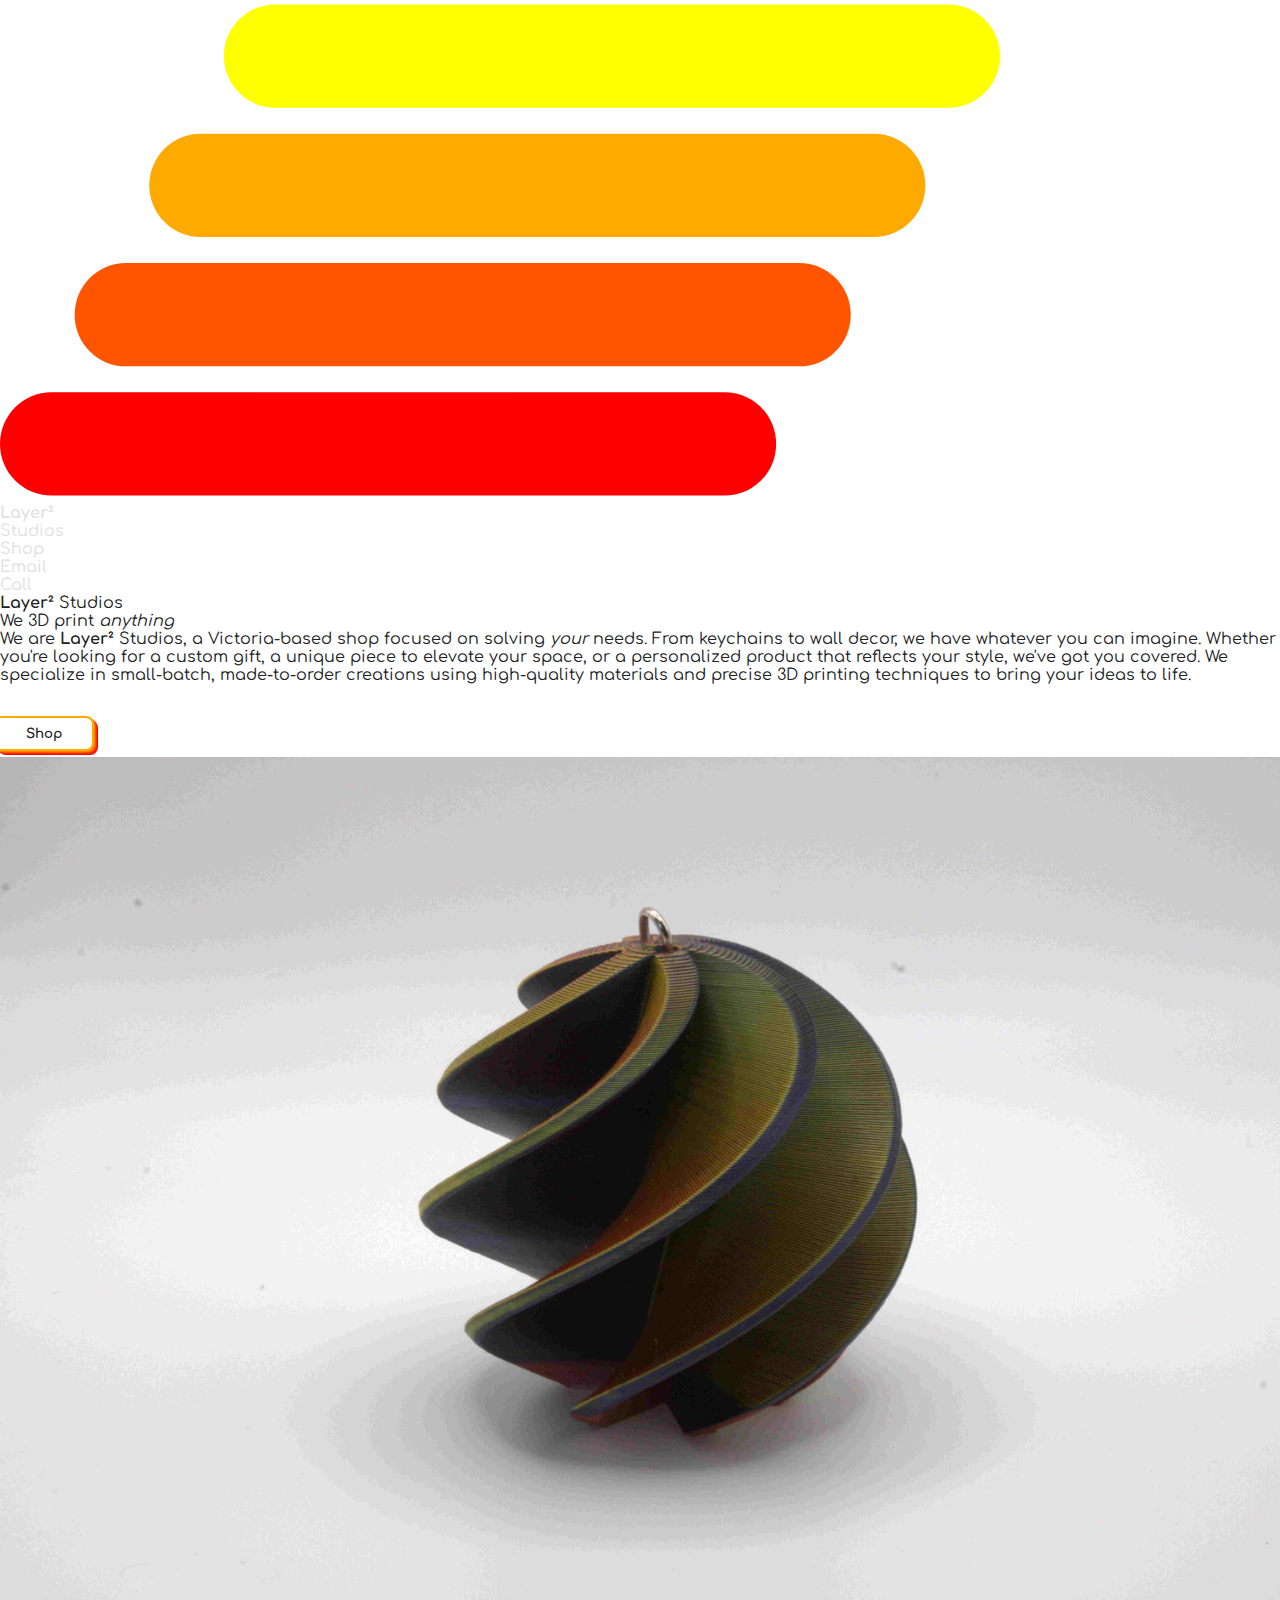
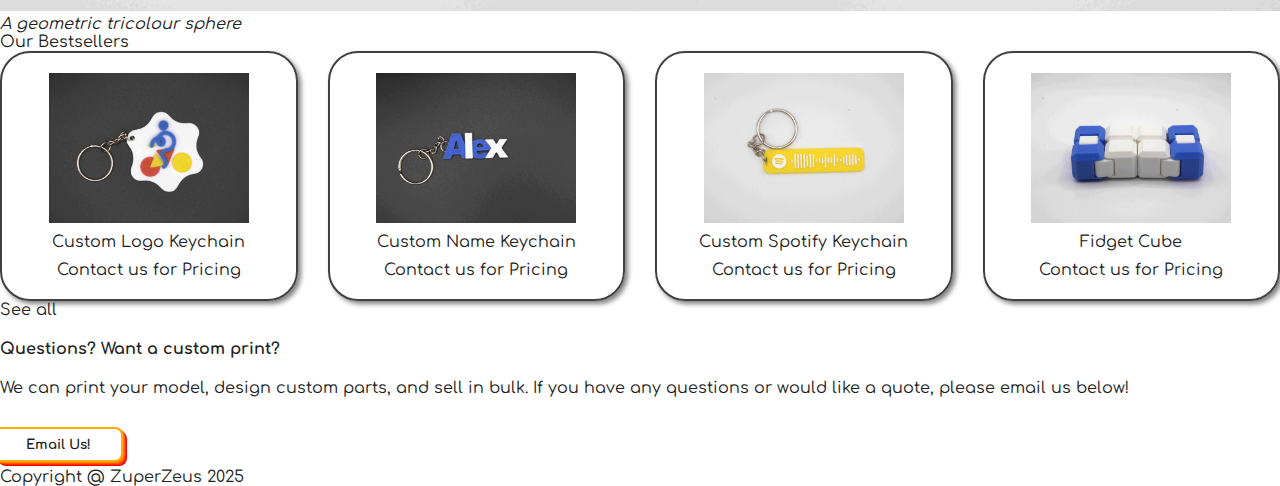
<file: index.html>
<!DOCTYPE html>
<html lang="en">
	<head>
		<meta charset="UTF-8">
		<meta http-equiv="X-UA-Compatible" content="IE=edge">
		<meta name="viewport" content="width=device-width, initial-scale=1.0">
		<title>Layer² Studios</title>
    <link rel="icon" type="image/x-icon" href="./assets/logos/icon_logo.svg">
		<link rel="stylesheet" href="./style.css">
    <script src="./script.js" defer></script>
	</head>
	<body>
		<div class="header">
			<ul class="header-left">
        <li class="header-logo">
          <a href="index.html">
            <img src="./assets/logos/icon_logo.svg">
          </a>
        </li>
				<li>
          <a href="./index.html">
            <div class="layer2">Layer²</div> <div class="Studios">Studios</div>
          </a>
        </li>
        </a>
			</ul>
			<ul class="header-right">
				<li><a href="./shop.html">Shop</a></li>
				<li><a href="mailto:layersquaredstudios@gmail.com">Email</a></li>
				<li><a href="tel:+12369694998">Call</a></li>
			</ul>
		</div>
		<div class="welcome-img">
      <!-- <img src="./assets/start-background.jpg"> -->
      <!-- <div class="welcome-image-logo"> -->
        <div class="layer2">Layer²</div> 
        <div class="studios">Studios</div>
      <!-- </div> -->
    </div>
		<div class="website-description">
      <div class="website-description-title">We 3D print <em>anything</em></div>
      <div class="website-description-body">
          <div class="website-description-par">We are <div class="layer2">Layer²</div> <div class="studios">Studios</div>, a Victoria-based shop focused on solving <em>your</em> needs. From keychains to wall decor, we have whatever you can imagine. Whether you're looking for a custom gift, a unique piece to elevate your space, or a personalized product that reflects your style, we've got you covered. We specialize in small-batch, made-to-order creations using high-quality materials and precise 3D printing techniques to bring your ideas to life.
          <br>
          <br>
          <a href="./shop.html"><button>Shop</button></a> 
        </div>
        <div class="website-description-img">
          <img class="website-description-img-inner" src="./assets/products/decoration_christmas/1.jpg">
          <div class="website-description-img-text"><em>A geometric tricolour sphere</em></div>
        </div>
      </div>
		</div>
		
		<div class="shop">
      <div class="shop-title">Our Bestsellers</div>
      <div class="shop-cards">
        <div class="shop-cards">
          <div class="shop-card">
            <img class="shop-card-img" src="./assets/products/keychain_bike/1.jpg">
            <div class="shop-card-text">Custom Logo Keychain</div>
            <div class="shop-card-text">Contact us for Pricing</div>
          </div>
          <div class="shop-card">
            <img class="shop-card-img" src="./assets/products/keychain_text/1.jpg">
            <div class="shop-card-text">Custom Name Keychain</div>
            <div class="shop-card-text">Contact us for Pricing</div>
          </div>
        </div>
        <div class="shop-cards">
          <div class="shop-card">
            <img class="shop-card-img" src="./assets/products/keychain_spotify/1.jpg">
            <div class="shop-card-text">Custom Spotify Keychain</div>
            <div class="shop-card-text">Contact us for Pricing</div>
          </div>
          <div class="shop-card">
            <img class="shop-card-img" src="./assets/products/toy_fidget_cube/1.jpg">
            <div class="shop-card-text">Fidget Cube</div>
            <div class="shop-card-text">Contact us for Pricing</div>
          </div>
        </div>
      </div>
      <div class="see-all">
        <a href="./shop.html">See all</a>
      </div>
		</div>
		<!-- 
		<div class="inspiring-quote">
      <div class="inspiring-quote-box">
        <div class="inspiring-quote-text"><em>The seller/craftsman is very responsive and eager to customize the product per request. Amazing work ethic. This shop will be my first choice, if I'll need an additional product of that kind. Highly recommend A+ 👌 👍</em></div>
        <div class="inspiring-quote-attribution">- A satisfied customer</div>
      </div>
		</div>
    -->
		<div class="call-to-action">
      <div class="call-to-action-box">
        <div class="call-to-action-text">
          <h4>Questions? Want a custom print?</h4>
          <p>We can print your model, design custom parts, and sell in bulk. If you have any questions or would like a quote, please email us below! </p>
        </div>
        <a href="mailto:layersquaredstudios@gmail.com">
        <button>Email Us!</button>
        </a>
      </div>
    </div>

		<div class="footer">
			<a href="https://zuperzeus.com" target="_blank" rel="noopener noreferrer">Copyright @ ZuperZeus 2025</a>
		</div>
	</body>
</html>
</file>
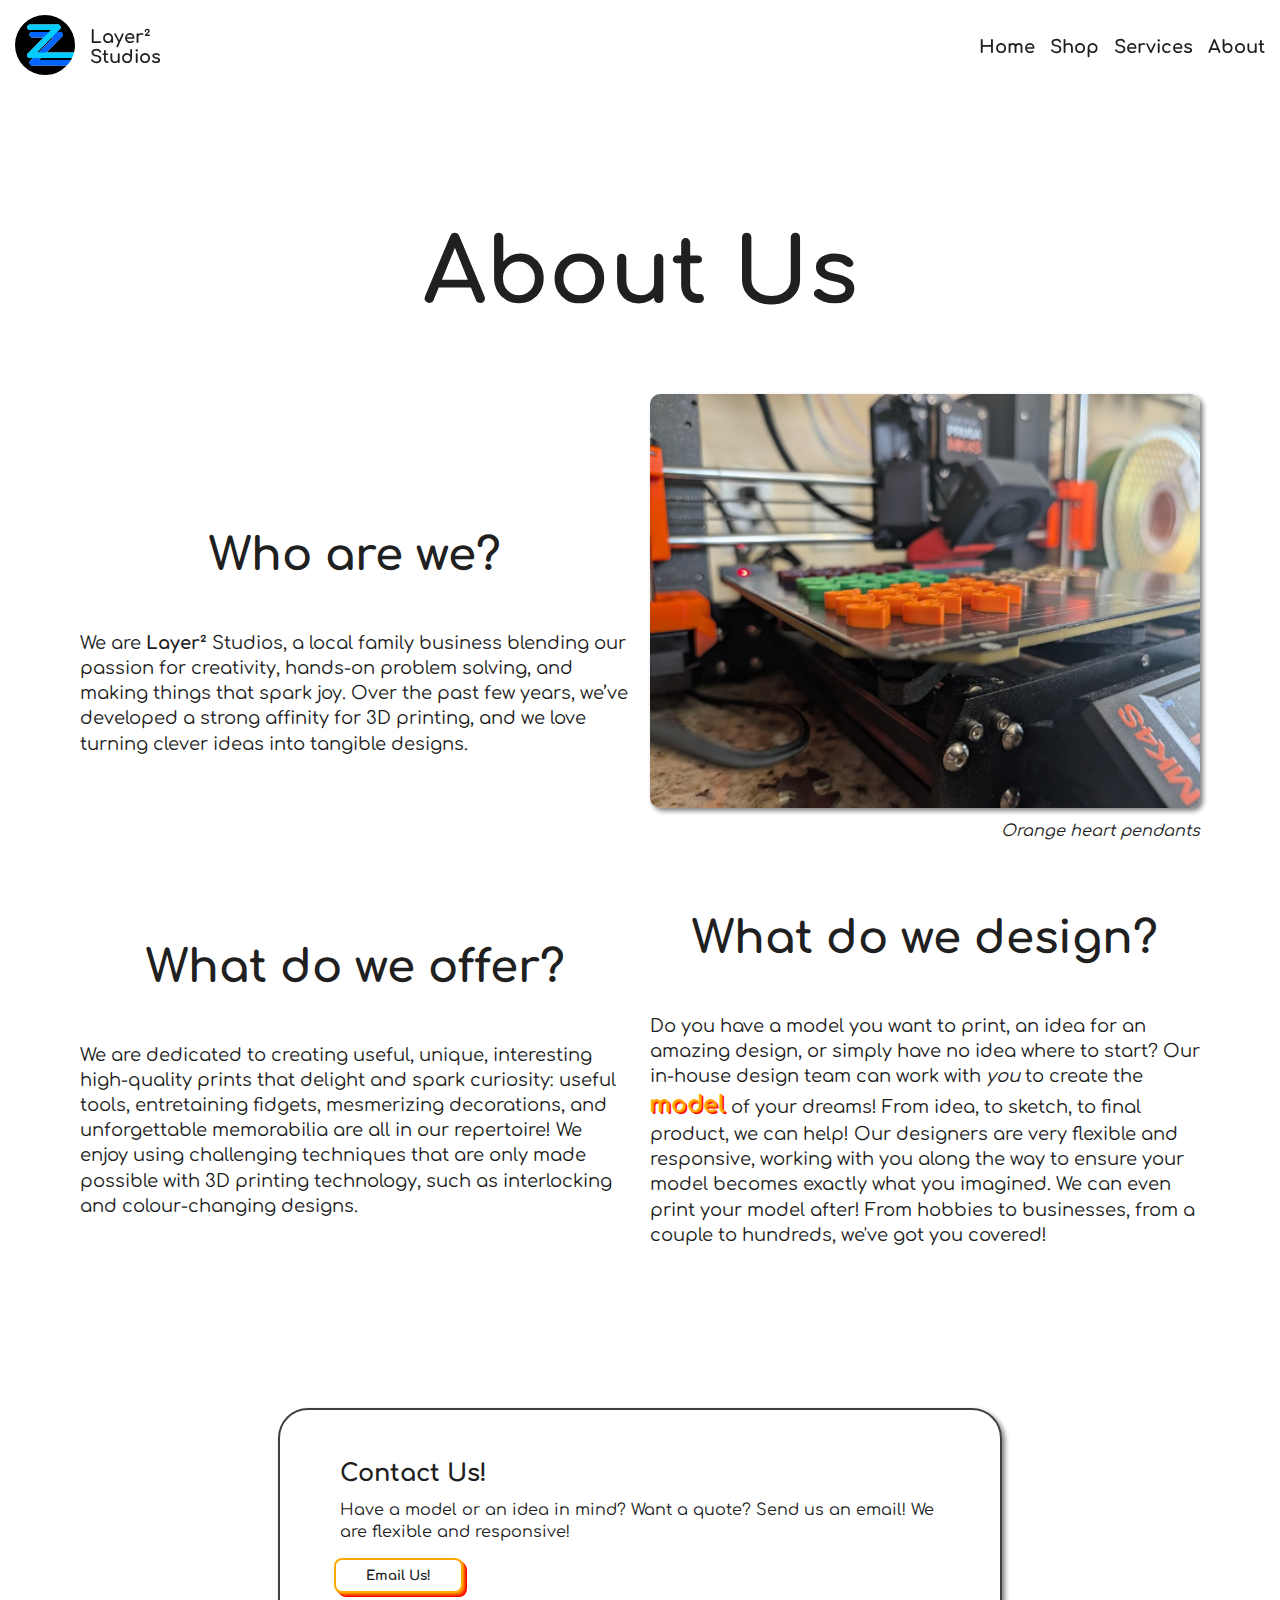
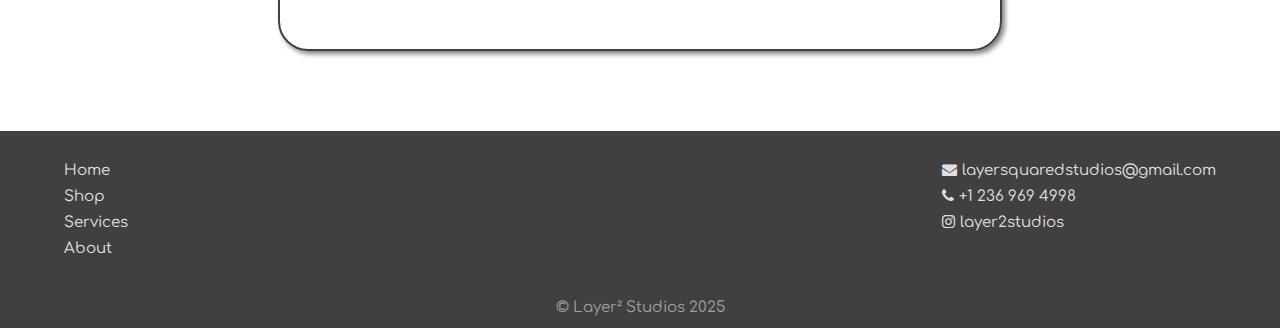
<file: about.html>
<!DOCTYPE html>
<html lang="en">
	<head>
		<meta charset="UTF-8">
		<meta http-equiv="X-UA-Compatible" content="IE=edge">
		<meta name="viewport" content="width=device-width, initial-scale=1.0">
		<title>Layer² Studios</title>

        <script src="https://ajax.googleapis.com/ajax/libs/jquery/3.7.1/jquery.min.js"></script>
		<script src="./js/header_footer.js" defer></script>

		<link rel="icon" type="image/x-icon" href="./assets/img/logo.svg">
		<link rel="stylesheet" href="./style.css">
	</head>
	<body>
		<!-- updated by header_footer.js -->
		<div id="header"></div>

		<div class="section">
			<div class="title large-title">About Us</div>
			<div class="side-by-side reverse">
				<div class="flex-content">
					<div class="title small-title">
						Who are we?
					</div>
					<div class="text medium-text section-paragraph">
						We are <div class="layer2">Layer²</div> <div class="studios">Studios</div>, a local family business blending our passion for creativity, hands-on problem solving, and making things that spark joy. Over the past few years, we’ve developed a strong affinity for 3D printing, and we love turning clever ideas into tangible designs.
					</div>
				</div>
				<div class="flex-content">
					<div class="img-with-description">
						<img class="round-img" src="/assets/img/orange_hearts.jpg">
						<div class="text"><em>Orange heart pendants</em></div>
					</div>
				</div>
			</div>
			<div class="side-by-side">
				<div class="flex-content">
					<div class="title small-title">
						What do we offer?
					</div>
					<div class="text medium-text section-paragraph">
						We are dedicated to creating useful, unique, interesting high-quality prints
						that delight and spark curiosity: useful tools, entretaining fidgets,
						mesmerizing decorations, and unforgettable memorabilia are all in our 
						repertoire! We enjoy using challenging techniques that are only made 
						possible with 3D printing technology, such as interlocking
						and colour-changing designs.
					</div>
				</div>
				<div class="flex-content">
					<div class="title small-title">
						What do we design?
					</div>
					<div class="text medium-text section-paragraph">
						Do you have a model you want to print, an idea for an amazing design,
						or simply have no idea where to start? Our in-house design team can work with 
						<em>you</em> to create the <div class="highlight">model</div> of your dreams! 
						From idea, to sketch, to final product, we can help! Our designers are very 
						flexible and responsive, working with you along the way to ensure your model
						becomes exactly what you imagined. We can even print your model after!
						From hobbies to businesses, from a couple to hundreds,
						we've got you covered!
					</div>
				</div>
			</div>
		</div>
		<div class="section">
		    <div class="contact-us-card">
				<div class="text-title large-text">Contact Us!</div>
				<div class="text">Have a model or an idea in mind? Want a quote? Send us an email! We are flexible and responsive!</div>
				<a href="mailto:layersquaredstudios@gmail.com">
					<button class="left-button">Email Us!</button>
				</a>
			</div>
    	</div>
		<div id="footer"></div>
	</body>
</html>
</file>
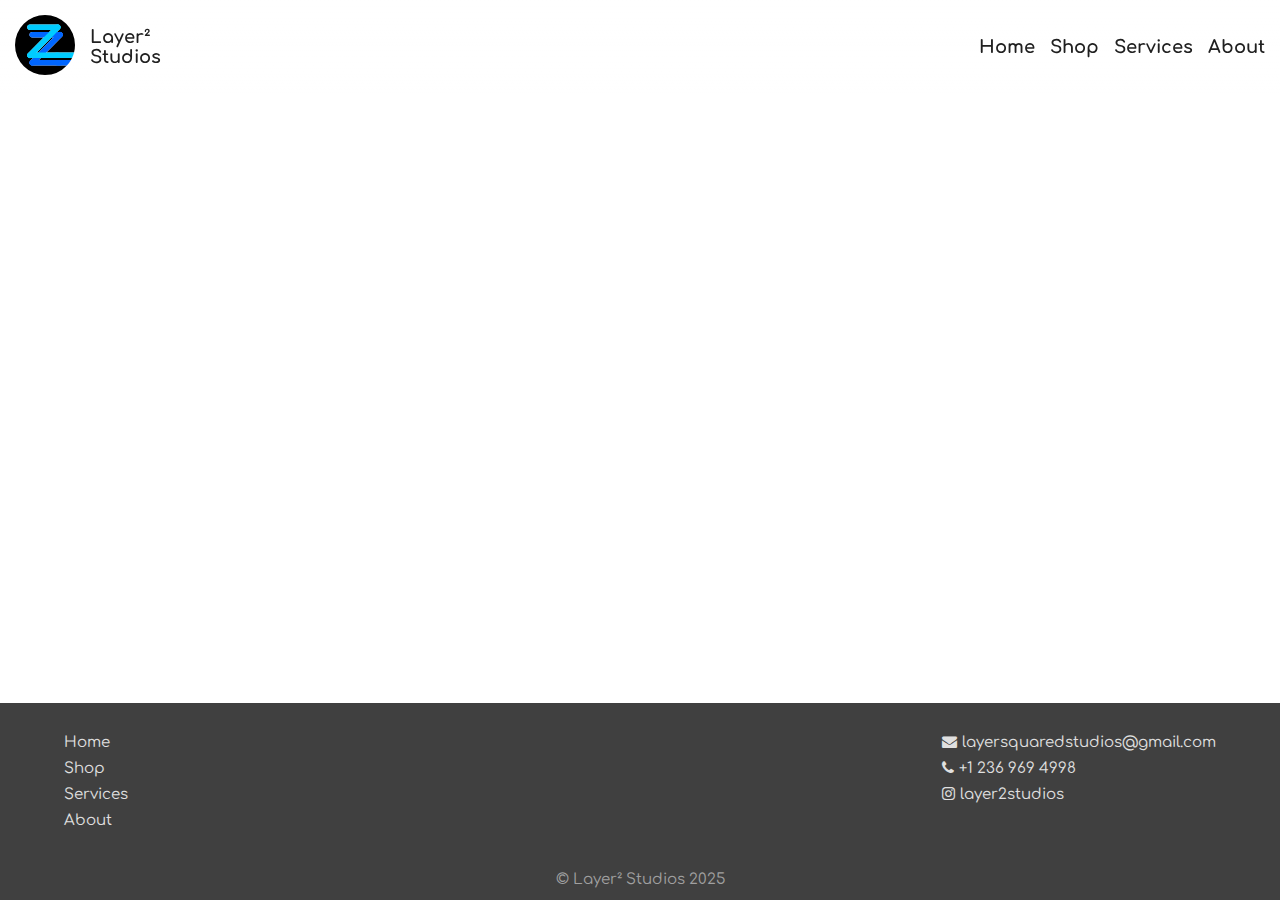
<file: product.html>
<!DOCTYPE html>
<html lang="en">
	<head>
		<meta charset="UTF-8">
		<meta http-equiv="X-UA-Compatible" content="IE=edge">
		<meta name="viewport" content="width=device-width, initial-scale=1.0">
		<title>Layer² Studios</title>
		<script src="https://ajax.googleapis.com/ajax/libs/jquery/3.7.1/jquery.min.js"></script>
		<link rel="stylesheet" href="/style.css">
        <link rel="icon" type="image/x-icon" href="/assets/img/logo.svg">
        <script src="/js/product_page.js" defer></script>
        <script src="/js/header_footer.js" defer></script>
	</head>
	<body>
    <!-- updated by header_footer.js -->
		<div id="header"></div>
        
        <div class="section" id="product">
        </div>
		<div id="footer"></div>
    </body>
</html>
</file>
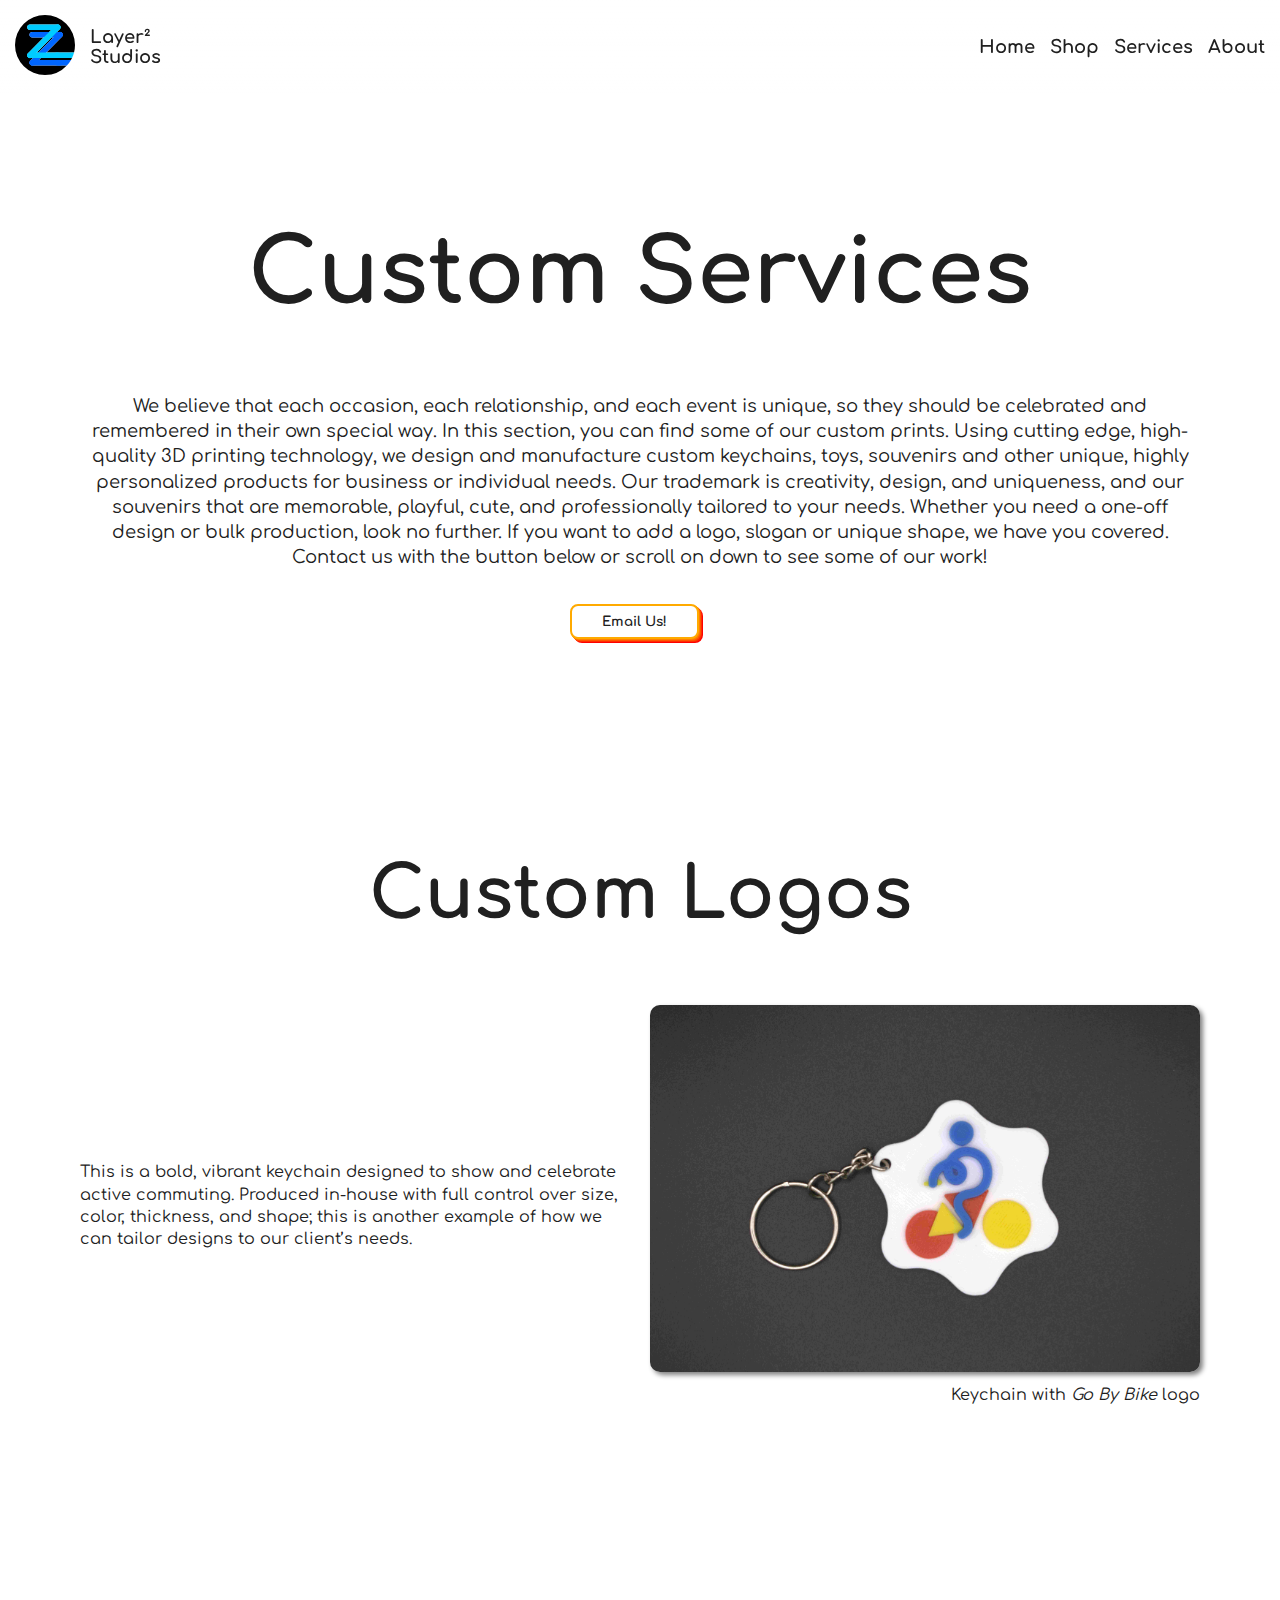
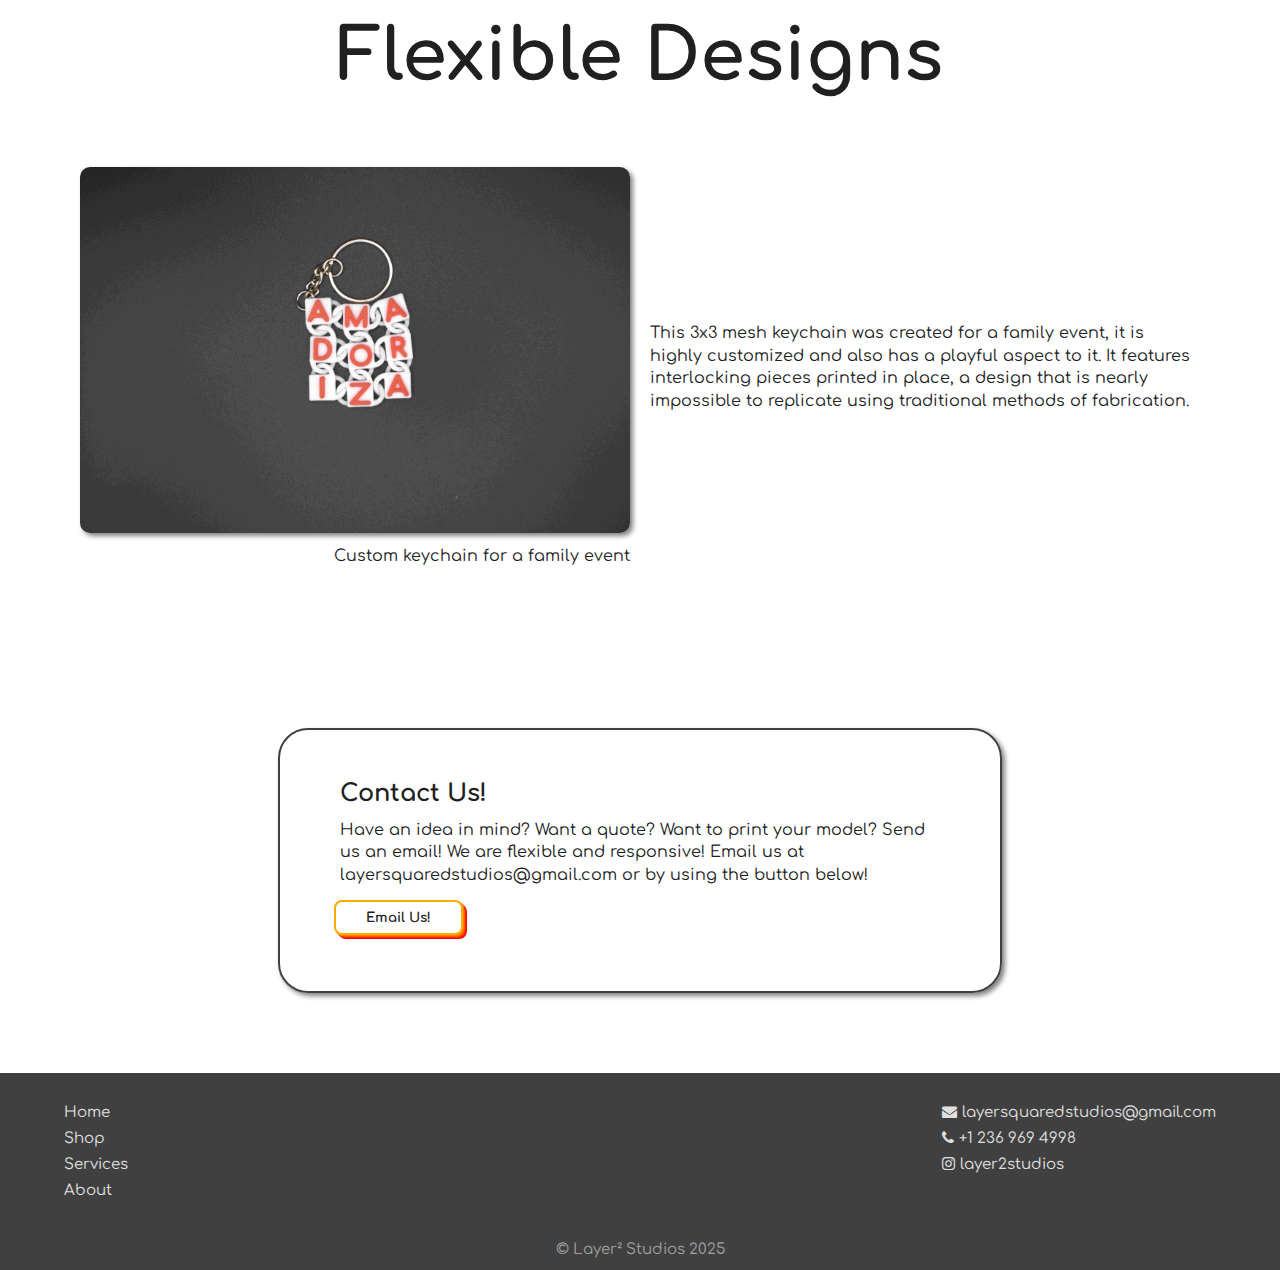
<file: services.html>
<!DOCTYPE html>
<html lang="en">
	<head>
		<meta charset="UTF-8">
		<meta http-equiv="X-UA-Compatible" content="IE=edge">
		<meta name="viewport" content="width=device-width, initial-scale=1.0">
		<title>Layer² Studios</title>
		<link rel="icon" type="image/x-icon" href="./assets/img/icon_logo.svg">
		<link rel="stylesheet" href="./style.css">
		<script src="./js/header_footer.js" defer></script>
	</head>
	<body>
		<!-- updated by header_footer.js -->
		<div id="header"></div>

		<div class="section">
		<div class="title large-title">Custom Services</div>
			<div class="centered text medium-text section-paragraph">
				We believe that each occasion, each relationship, and each event is unique, so they should be celebrated and remembered in their own special way. In this section, you can find some of our custom prints. Using cutting edge, high-quality 3D printing technology, we design and manufacture custom keychains, toys, souvenirs and other unique, highly personalized products for business or individual needs. Our trademark is creativity, design, and uniqueness, and our souvenirs that are memorable, playful, cute, and professionally tailored to your needs.  Whether you need a one-off design or bulk production, look no further. If you want to add a logo, slogan or unique shape, we have you covered. Contact us with the button below or scroll on down to see some of our work!
			</div>
			<a href="mailto:layersquaredstudios@gmail.com">
				<button class="center-button">Email Us!</button>
			</a>
		</div>
		
		<div class="section">
			<div class="title medium-title">Custom Logos</div>
			<div class="side-by-side reverse">
				<div class="flex-content text">
					This is a bold, vibrant keychain designed to show and celebrate active commuting. Produced in-house with full control over size, color, thickness, and shape; this is another example of how we can tailor designs to our client’s needs. 
				</div>
				<div class="flex-content img-with-description">
					<img class="round-img" src="./assets/products/keychain_bike/1.jpg">
					<div class="text">
						Keychain with <em>Go By Bike</em> logo
					</div>
				</div>
			</div>
		</div>
		<div class="section">
			<div class="title medium-title">Flexible Designs</div>
			<div class="side-by-side">
				<div class="flex-content img-with-description">
					<img class="round-img" src="./assets/products/keychain_custom/1.jpg">
					<div class="text">
						Custom keychain for a family event
					</div>
				</div>
				<div class="flex-content text">
					This 3x3 mesh keychain was created for a family event, it is highly customized and also has a playful aspect to it. It features interlocking pieces printed in place, a design that is nearly impossible to replicate using traditional methods of fabrication.
				</div>
			</div>
		</div>
		<div class="section">
		    <div class="contact-us-card">
				<div class="text-title large-text">Contact Us!</div>
				<div class="text">Have an idea in mind? Want a quote? Want to print your model? Send us an email! We are flexible and responsive! Email us at layersquaredstudios@gmail.com or by using the button below!</div>
				<a href="mailto:layersquaredstudios@gmail.com">
					<button class="left-button">Email Us!</button>
				</a>
			</div>
    	</div>
		<div id="footer"></div>
	</body>
</html>
</file>
<file: style.css>
@import url("https://fonts.googleapis.com/css2?family=Comfortaa&display=swap");
@import url("https://cdnjs.cloudflare.com/ajax/libs/font-awesome/4.7.0/css/font-awesome.min.css");
/*
 *                *** DO NOT MODIFY THIS FILE ***
 * This .css file is automatically generated by the Sass compiler
 * from .scss files. Any changes must be made in the correspondi-
 * ng .scss file, as they will be overwritten when this file is 
 * regenerated.
 */
:root {
  --main-bg: #ffffff;
  --alt-bg-1: #404040;
  --alt-bg-2: #808080;
  --main-text: #202020;
  --alt-text-1: #e0e0e0;
  --alt-text-2: #a0a0a0;
  --icon-color-1: #ffff00;
  --icon-color-2: #ffaa00;
  --icon-color-3: #ff5500;
  --icon-color-4: #ff0000;
  --main-font: "Comfortaa", Verdana, Arial, sans-serif;
  --text-font: Verdana, Arial, sans-serif;
}

html {
  height: 100vh;
}

body {
  display: flex;
  flex-direction: column;
  height: 100vh;
  margin: 0;
  color: var(--main-text);
  background: var(--main-bg);
  font-family: var(--main-font);
  overflow-x: hidden;
  overflow-y: auto;
}

body > * {
  flex: 0 0 auto;
}

ul {
  list-style-type: none;
  margin: 0;
  padding: 0;
}

a {
  padding: 0;
  margin: 0;
  display: inline;
  color: inherit;
  text-decoration: none;
}

img {
  max-width: 100%;
}

button {
  translate: -3px -3px;
  box-shadow: 1px 1px 0em rgb(255, 127.5, 0), 2px 2px 0em rgb(255, 85, 0), 3px 3px 0em rgb(255, 42.5, 0), 4px 4px 0em rgb(255, 0, 0);
  font-family: var(--main-font);
  font-weight: 900;
  border-radius: 8px;
  color: var(--main-text);
  background: var(--main-bg);
  padding: 8px 30px;
  margin: 20px 0px 0px 0px;
  transform: translate(-3px, -3px);
  border: 2px solid var(--icon-color-2);
}

button:hover {
  transition: border-color 0.3s ease-out, color 0.3s ease-out, box-shadow 0.3s ease-out, text-shadow 0.3s ease-out, transform 0.3s ease-out, translate 0.3s ease-out;
  color: var(--icon-color-4);
  translate: 4px 4px;
  border-color: var(--icon-color-4);
  box-shadow: 0px 0px 0px #ffffff;
  cursor: pointer;
}

button:not(:hover) {
  transition: border-color 0.5s ease-in, color 0.5s ease-in, box-shadow 0.5s ease-in, text-shadow 0.5s ease-in, transform 0.5s ease-in, translate 0.5s ease-in;
}

.center-button {
  display: block;
  margin: 20px auto 0px auto;
}

.left-button {
  display: block;
  margin: 20px 0px 0px 0px;
}

.title {
  font-family: var(--main-font);
  font-weight: 900;
  text-align: center;
  color: var(--main-text);
  margin: 50px 0px;
  align-self: center;
}

.title:hover {
  transition: border-color 0.3s ease-out, color 0.3s ease-out, box-shadow 0.3s ease-out, text-shadow 0.3s ease-out, transform 0.3s ease-out, translate 0.3s ease-out;
  translate: -0.1em -0.1em;
  text-shadow: 0em 0em 0em rgb(255, 170, 0), 0.02em 0.02em 0em rgb(255, 141.6666666667, 0), 0.04em 0.04em 0em rgb(255, 113.3333333333, 0), 0.06em 0.06em 0em rgb(255, 85, 0), 0.08em 0.08em 0em rgb(255, 56.6666666667, 0), 0.1em 0.1em 0em rgb(255, 28.3333333333, 0);
  color: var(--icon-color-2);
}

.title:not(:hover) {
  transition: border-color 0.5s ease-in, color 0.5s ease-in, box-shadow 0.5s ease-in, text-shadow 0.5s ease-in, transform 0.5s ease-in, translate 0.5s ease-in;
}

.large-title {
  font-size: 10vmin;
}

.medium-title {
  font-size: 8vmin;
}

.small-title {
  font-size: 5vmin;
}

.text-title {
  font-weight: 900;
  font-weight: bold;
  margin-bottom: 12px;
}

.text {
  line-height: 1.4;
}

.centered {
  text-align: center;
}

.large-text {
  font-size: 24px;
}

.medium-text {
  font-size: 18px;
}

.small-text {
  font-size: 12px;
}

.layer2, .studios {
  font-family: var(--main-font);
  display: inline;
}

.layer2 {
  font-weight: 900;
}

.section {
  display: flex;
  flex-direction: column;
  margin: 80px;
  align-items: center;
  gap: 20px;
}

.side-by-side {
  display: flex;
  flex-wrap: wrap;
  align-items: center;
  align-content: stretch;
  gap: 20px;
}

.side-by-side.reverse {
  flex-wrap: wrap-reverse;
}

.content {
  display: flex;
  flex-direction: column;
  align-items: center;
  gap: 12px;
}

.flex-content {
  flex: 1 1 300px;
}

.round-img {
  border-radius: 10px;
  box-shadow: 3px 3px 5px var(--alt-bg-2);
}

.img-with-description {
  display: flex;
  flex-direction: column;
  align-items: flex-end;
  gap: 12px;
}

.highlight {
  display: inline-block;
  font-weight: 900;
  font-size: 1.3em;
  transform: translate(-0.06em, -0.06em);
  color: var(--icon-color-2);
  text-shadow: 0.06em 0.06em 0em var(--icon-color-3), 0.12em 0.12em 0em var(--icon-color-4);
}

.highlight:hover {
  transition: border-color 0.3s ease-out, color 0.3s ease-out, box-shadow 0.3s ease-out, text-shadow 0.3s ease-out, transform 0.3s ease-out, translate 0.3s ease-out;
  transform: translate(0.06em, 0.06em);
  color: var(--icon-color-4);
  text-shadow: none;
}

.highlight:not(:hover) {
  transition: border-color 0.5s ease-in, color 0.5s ease-in, box-shadow 0.5s ease-in, text-shadow 0.5s ease-in, transform 0.5s ease-in, translate 0.5s ease-in;
}

#header {
  display: flex;
  justify-content: space-between;
  align-items: center;
  padding: 15px;
  position: sticky;
  top: 0;
  z-index: 999;
  background: linear-gradient(rgba(255, 255, 255, 0.1254901961), rgba(255, 255, 255, 0));
  backdrop-filter: blur(20px);
}

.header-logo {
  flex: 0 0 60px;
}

#header ul {
  display: flex;
  align-items: center;
}

#header ul {
  display: flex;
  gap: 15px;
}

#header-left {
  display: flex;
  align-items: center;
  align-content: center;
  justify-content: center;
  justify-items: center;
  font-size: 24px;
  font-weight: 900;
}

#header a {
  font-size: min(3vw, 18px);
  font-weight: 900;
}

#header li:hover {
  transition: border-color 0.3s ease-out, color 0.3s ease-out, box-shadow 0.3s ease-out, text-shadow 0.3s ease-out, transform 0.3s ease-out, translate 0.3s ease-out;
  transform: translate(0.06em, 0.06em);
  color: var(--icon-color-3);
  cursor: pointer;
}

#header li:not(:hover) {
  transition: border-color 0.5s ease-in, color 0.5s ease-in, box-shadow 0.5s ease-in, text-shadow 0.5s ease-in, transform 0.5s ease-in, translate 0.5s ease-in;
}

#footer {
  display: flex;
  flex-direction: column;
  width: 100vw;
  justify-self: flex-end;
  align-items: center;
  background-color: var(--alt-bg-1);
}

.footer-columns {
  width: 90%;
  display: flex;
  justify-content: space-between;
  margin: 30px 50px;
  background-color: var(--alt-bg-1);
  color: var(--alt-text-1);
  font-family: var(--main-font);
}

#footer a {
  text-decoration: none;
  font-size: 15px;
}

#footer li:hover {
  transition: border-color 0.3s ease-out, color 0.3s ease-out, box-shadow 0.3s ease-out, text-shadow 0.3s ease-out, transform 0.3s ease-out, translate 0.3s ease-out;
  transform: translate(0.06em, 0.06em);
  color: var(--icon-color-3);
  cursor: pointer;
}

#footer li:not(:hover) {
  transition: border-color 0.5s ease-in, color 0.5s ease-in, box-shadow 0.5s ease-in, text-shadow 0.5s ease-in, transform 0.5s ease-in, translate 0.5s ease-in;
}

.footer-column {
  display: flex;
  flex-direction: column;
  gap: 8px;
}

.copyright {
  font-size: 6px;
  margin: 12px;
  color: var(--alt-text-2);
}

.shop-cards {
  width: 100%;
  display: grid;
  grid-template-columns: repeat(auto-fit, minmax(260px, 1fr));
  gap: 30px;
  justify-content: center;
  align-content: center;
}

.shop-card-img {
  width: 200px;
  height: 150px;
  object-fit: cover;
}

.shop-card-text {
  text-align: center;
}

.shop-card-price {
  font-size: 30px;
  font-weight: 900;
}

.shop-card {
  border-radius: 30px;
  border: 2px solid var(--alt-bg-1);
  box-shadow: 3px 3px 5px var(--alt-bg-2);
  align-items: center;
  display: flex;
  flex-direction: column;
  width: 100%;
  box-sizing: border-box;
  gap: 10px;
  border-radius: 30px;
  padding: 20px;
  align-items: center;
}

.shop-card:hover {
  transition: border-color 0.3s ease-out, color 0.3s ease-out, box-shadow 0.3s ease-out, text-shadow 0.3s ease-out, transform 0.3s ease-out, translate 0.3s ease-out;
  color: var(--icon-color-4);
  translate: 4px 4px;
  border-color: var(--icon-color-4);
  box-shadow: 0px 0px 0px #ffffff;
  cursor: pointer;
}

.shop-card:not(:hover) {
  transition: border-color 0.5s ease-in, color 0.5s ease-in, box-shadow 0.5s ease-in, text-shadow 0.5s ease-in, transform 0.5s ease-in, translate 0.5s ease-in;
}

.product-description {
  max-width: 500px;
}

.color-display {
  width: 100%;
  display: grid;
  grid-template-columns: repeat(auto-fit, minmax(40px, 1fr));
  gap: 12px;
  margin: 12px 0px;
  justify-content: center;
  align-content: center;
  max-width: 364px;
}

.color-card {
  border-radius: 30px;
  border: 2px solid var(--alt-bg-1);
  box-shadow: 3px 3px 5px var(--alt-bg-2);
  align-items: center;
  height: 40px;
  width: 40px;
  display: flex;
}

.color-selected {
  border-radius: 30px;
  border: 2px solid var(--alt-bg-1);
  box-shadow: 3px 3px 5px var(--alt-bg-2);
  align-items: center;
  height: 300px;
  width: 100%;
  max-width: 364px;
  margin: 40px 0px;
}

.color-circle {
  height: 100%;
  aspect-ratio: 1/1;
  border-radius: 50%;
  margin: auto;
}

.color-card:hover {
  transition: border-color 0.3s ease-out, color 0.3s ease-out, box-shadow 0.3s ease-out, text-shadow 0.3s ease-out, transform 0.3s ease-out, translate 0.3s ease-out;
  color: var(--icon-color-4);
  translate: 4px 4px;
  border-color: var(--icon-color-4);
  box-shadow: 0px 0px 0px #ffffff;
  cursor: pointer;
}

.color-card:not(:hover) {
  transition: border-color 0.5s ease-in, color 0.5s ease-in, box-shadow 0.5s ease-in, text-shadow 0.5s ease-in, transform 0.5s ease-in, translate 0.5s ease-in;
}

.welcome-section .layer2 {
  z-index: 3;
  translate: 0 -0.1em;
}

.welcome-section .studios {
  z-index: 3;
  translate: -0.09em -0.09em;
  text-shadow: 0em 0em 0em rgb(255, 170, 0), 0.01em 0.01em 0em rgb(255, 153, 0), 0.02em 0.02em 0em rgb(255, 136, 0), 0.03em 0.03em 0em rgb(255, 119, 0), 0.04em 0.04em 0em rgb(255, 102, 0), 0.05em 0.05em 0em rgb(255, 85, 0), 0.06em 0.06em 0em rgb(255, 68, 0), 0.07em 0.07em 0em rgb(255, 51, 0), 0.08em 0.08em 0em rgb(255, 34, 0), 0.09em 0.09em 0em rgb(255, 17, 0);
}

.welcome-section .studios:hover {
  transition: border-color 0.3s ease-out, color 0.3s ease-out, box-shadow 0.3s ease-out, text-shadow 0.3s ease-out, transform 0.3s ease-out, translate 0.3s ease-out;
  translate: -0.009em -0.009em;
  text-shadow: 0em 0em 0em rgb(255, 170, 0), 0.001em 0.001em 0em rgb(255, 153, 0), 0.002em 0.002em 0em rgb(255, 136, 0), 0.003em 0.003em 0em rgb(255, 119, 0), 0.004em 0.004em 0em rgb(255, 102, 0), 0.005em 0.005em 0em rgb(255, 85, 0), 0.006em 0.006em 0em rgb(255, 68, 0), 0.007em 0.007em 0em rgb(255, 51, 0), 0.008em 0.008em 0em rgb(255, 34, 0), 0.009em 0.009em 0em rgb(255, 17, 0);
}

.welcome-section .studios:not(:hover) {
  transition: border-color 0.5s ease-in, color 0.5s ease-in, box-shadow 0.5s ease-in, text-shadow 0.5s ease-in, transform 0.5s ease-in, translate 0.5s ease-in;
}

.welcome-section::before {
  content: "";
  position: absolute;
  top: 0;
  left: 0;
  height: 100%; /* Make taller so it scrolls */
  width: 100%;
  background: linear-gradient(rgba(0, 0, 0, 0), rgba(0, 0, 0, 0.9));
  z-index: 2;
  pointer-events: none;
}

.welcome-section {
  display: flex;
  flex-direction: column;
  background: url("/assets/img/start-background.jpg");
  background-size: cover;
  height: 100vh;
  background-repeat: no-repeat;
  background-position: center top;
  background-attachment: fixed;
  z-index: 1;
  margin-top: -70px;
  font-size: 20vmin;
  color: var(--alt-text-1);
  justify-content: center;
  align-items: center;
}

.contact-us-card {
  border-radius: 30px;
  border: 2px solid var(--alt-bg-1);
  box-shadow: 3px 3px 5px var(--alt-bg-2);
  align-items: center;
  padding: 50px 60px;
  max-width: 600px;
}

/*# sourceMappingURL=style.css.map */
</file>
